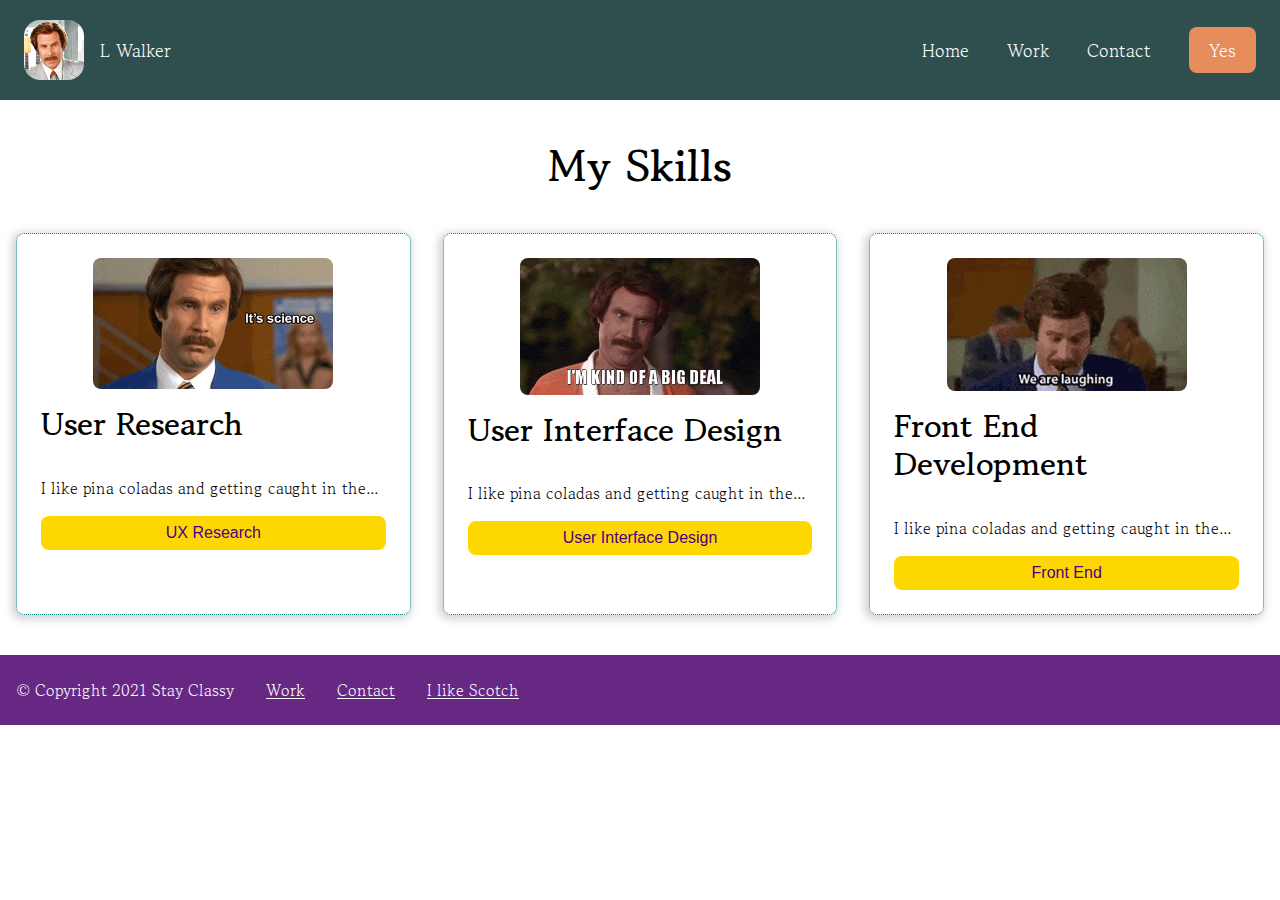
<file: skillz.html>
<html>
	<head>
		<title>Skillz</title>
		<!-- Browser Favicon from Flaticon.com -->
		<link rel="shortcut icon" href="images/favicon.ico" type="image/x-icon">
		<!-- my stylesheet -->
		<link rel="stylesheet" href="css/style.css">
		<!-- Google Fonts -->
		<link rel="preconnect" href="https://fonts.googleapis.com">
		<link rel="preconnect" href="https://fonts.gstatic.com" crossorigin>
		<link href="https://fonts.googleapis.com/css2?family=Gowun+Batang&display=swap" rel="stylesheet">
		<!-- Fontawesome 5 icons for hamburger nav -->
		<link rel="stylesheet" href="https://use.fontawesome.com/releases/v5.7.2/css/all.css">
		
		
	</head>
	<body>
		<header class="siteHeader">
			<div class="headerContainer">
				<div class="header-left">
					<img src="images/anchor.gif" alt="anchor man">
					L Walker
				</div>
				<div class="header-right">
					<ul>
						<li>
							<a href="index.html">Home</a>
						</li>
						<li>
							<a href="#">Work</a>
						</li>
						<li>
							<a href="#">Contact</a>
						</li>
						<li>
							<a href="https://duckduckgo.com/?q=cute+kittens&atb=v208-1&iax=images&ia=images" target="_blank" class="cta">Yes</a>
						</li>
					</ul>
					<a href="#">
						<i class="fas fa-bars"></i>
					</a>
				</div>
			</div>
			<div class="hamburger-menu">
			   <ul>
				  <li>
					 <a href="index.html">Home</a>
				  </li>
				  <li>
					 <a href="#">Work</a>
				  </li>
				  <li>
					 <a href="#">Contact</a>
				  </li>
				  <li>
					 <a href="https://duckduckgo.com/?q=cute+kittens&atb=v208-1&iax=images&ia=images" target="_blank" class="cta">Yes</a>
				  </li>
			   </ul>
			   <a href="#" class="close">
			   	<i class="fas fa-times"></i>
			   </a>
			</div>
		 </header>
		
		<section class="mainContent">
			<h1> My Skills </h1>
			<div class="skillzContainer">
				<div class="uxDesignContent">
					<img src="images/science.gif" alt="Lumpy Space Princess" class="cardImage">
					<h2>User Research</h2>
					<p>I like pina coladas and getting caught in the...</p>
					<a href="#"><button class="primaryButton">UX Research</button></a>
				</div>

				<div class="uiDesignContent">
					<img src="images/big-deal.gif" alt="Lumpy Space Princess" class="cardImage">
					<h2>User Interface Design</h2>
					<p>I like pina coladas and getting caught in the...</p>
					<a href="#"><button class="primaryButton">User Interface Design</button></a>
				</div>

				<div class="frontEndContent">
					<img src="images/laughing.gif" alt="Lumpy Space Princess" class="cardImage">
					<h2>Front End Development</h2>
					<p>I like pina coladas and getting caught in the...</p>
					<a href="#"><button class="primaryButton">Front End</button></a>
				</div>
			</div>
		</section>
		
		<footer class="footerNavigation">
			<div class="footerItem">&#169; Copyright 2021 Stay Classy</div>
			<div class="footerItem"><a href="">Work</a></div>
			<div class="footerItem"><a href="">Contact</a></div>
			<div class="footerItem"><a href="https://www.nytimes.com/">I like Scotch</a></div>
		</footer>

		<!-- jQuery and Hamburger Menu JS -->
		<script src="https://ajax.googleapis.com/ajax/libs/jquery/3.3.1/jquery.min.js"></script>
		<script src="js/hamburger.js" charset="utf-8"></script>
	</body>
</html>
</file>
<file: css/style.css>
body {
	margin: 0;
	padding: 0;
	font-family: 'Gowun Batang', arial, sans-serif;
	font-size: 16px;
}
h1, h2, h3, h4, h5, h6 {margin: 0;}
h1 {
	font-size: 44px;
	line-height: 1.2;
}
h2 {
	font-size: 32px;
	line-height: 1.2;
}
h3 {font-size: 24px;}

/* header styles */
.mainHeader {
	display: flex;
	justify-content: space-between;
	align-items: center;
	padding: 0 24px;
	background-color: #333;
	color: white;
	height: 100px;
}
.siteLogo {
	display: flex;
	align-items: center;
}

.logoImage {
	width: 68px;
	height: auto;
	border-radius: 16px;
	border: 1px solid lightgray;
	margin: 0 16px 0 0;
}
/* this is my original nav styles
.mainNavigation {
	display: flex;
	align-items: center;
}

.mainNavItem {
	padding: 0 16px;
	color: #fff;
}
.mainNavItem a {
	color: #fff;
	text-decoration: none;
}
.mainNavItem a:hover {
	outline: 1px dotted #fff;
}
 I'm replacing the nav css with the code below */

.siteHeader {
	padding: 0 24px;
    background: darkslategray;
	font-size: 18px;
	color: #fff;
}
.headerContainer {
	height: 100px;
	display: flex;
	justify-content: space-between;
	align-items: center;
}
.header-left {
	display: flex;
	align-items: center; 
}
.header-left img {
	height: 60px;
	border-radius: 16px;
	margin-right: 16px;
}
/* the class below is what controls the hamburger icon display.
	It's set to display:none; for desktop view, 
	display:block; in the media query */
.header-right > a {
    display: none;
}
.header-right ul {
    list-style: none;
    text-align: right;
}
.header-right ul li {
    display: inline-block;
	margin-left: 32px;
}
.header-right ul li a {
    color: #fff;
    text-decoration: none;
}
.header-right ul li a.cta {
    padding: 10px 20px;
    color: white;
    background: #E78D5C;
	border-radius: 8px;
}

.hamburger-menu {
    position: absolute;
    top: 0;
    right: 0;
    display: none;
    padding: 48px;
	border-bottom-left-radius: 16px;
    /*width: 100%;
    height: 100%;
    min-width: 100vw;
    min-height: 100vh;*/
    background: #2B3F58;
}
.hamburger-menu ul {
    display: flex;
    height: 100%;
    flex-direction: column;
    justify-content: space-around;
    align-items: flex-start;
    list-style: none;
}
.hamburger-menu ul li a {
    color: white;
    text-decoration: none;
    font-size: 24px;
	padding-bottom: 16px;
}
.close {
    display: block;
    position: absolute;
    right: 20px;
    top: 20px;
    color: white;
    font-size: 24px;
    text-decoration: none;
}
@media screen and (max-width: 1000px) {
    .header-right ul {
        display: none;
    }
    .header-right > a {
        display: block;
        color: lightgrey;
        font-size: 20px;
    }

    .hamburger-menu.active {
        display: block;
    }
}
/* css for main content area on pages */
.mainContent {
	margin: 40px auto;
}
.mainContent h1 {
	text-align: center;
	margin-bottom: 40px;
}

/* css for index.html page - this is the about me page */
.aboutMeContainer {
	display: flex;
	justify-content: center;
}

.aboutMeContent {
	width: 33%;
	padding: 24px;
	border: 1px dotted teal;
	border-radius: 8px;
	/* box shadow values - offset-x | offset-y | blur-radius | spread-radius | rgb color and transparency */
	box-shadow: -2px 2px 8px 2px rgba(188, 188, 188, .7);
}

.aboutMeContent h1 {
	margin-bottom: 4px;
	border: 1px solid red;
}

.aboutMePhoto {
	width: 240px;
	height: auto;
	margin: 0 auto;
}

/* css for skillz.html page */
.skillzContainer {
	display: flex;
	justify-content: center;
	align-items: stretch;
}

.uxDesignContent, .uiDesignContent, .frontEndContent {
	display: flex;
	flex-direction: column;
	margin: 0 16px;
	width: 33%;
	padding: 24px;
	border: 1px dotted teal;
	border-radius: 8px;
	/* box shadow values - offset-x | offset-y | blur-radius | spread-radius | rgb color and transparency */
	box-shadow: -2px 2px 8px 2px rgba(188, 188, 188, .7);
}

.skillzContainer h2 {
	margin: 16px 0;
}

.cardImage {
	width: 240px;
	height: auto;
	margin: 0 auto;
	border-radius: 8px;
}

/* Button styles */
.primaryButton {
	width: 100%;
	padding: 8px 16px;
	background-color: gold;
	font-size: 16px;
	font-weight: 400;
	color: indigo;
	border: none;
	border-radius: 8px;
	cursor: pointer;
	transition: all .5s ease-out;
}
.primaryButton:hover {
	background-color: indigo;
	color: gold;
	font-size: 18px;
}

/*Footer styles are bleow */
.footerNavigation {
	display: flex;
	align-items: center;
	background-color: #672884;
	height: 70px;
	color: white;
}

.footerItem {
	padding: 0 16px;
}
.footerItem a {
	color: #fff;
}
.footerItem a:hover {
	outline: 1px dotted #fff;
	text-decoration: none;
}

@media screen and (max-width: 1000px) {
	.skillzContainer {
		flex-direction: column;
		align-items: center;
	}
	.uxDesignContent, .uiDesignContent, .frontEndContent {
		width: 60%;
	}
	.aboutMeContent {
		width: 60%;
	}
}

@media screen and (max-width: 600px) {
	.uxDesignContent, .uiDesignContent, .frontEndContent {
		width: 80%;
	}
	.aboutMeContent {
		width: 80%;
	}
}
</file>
